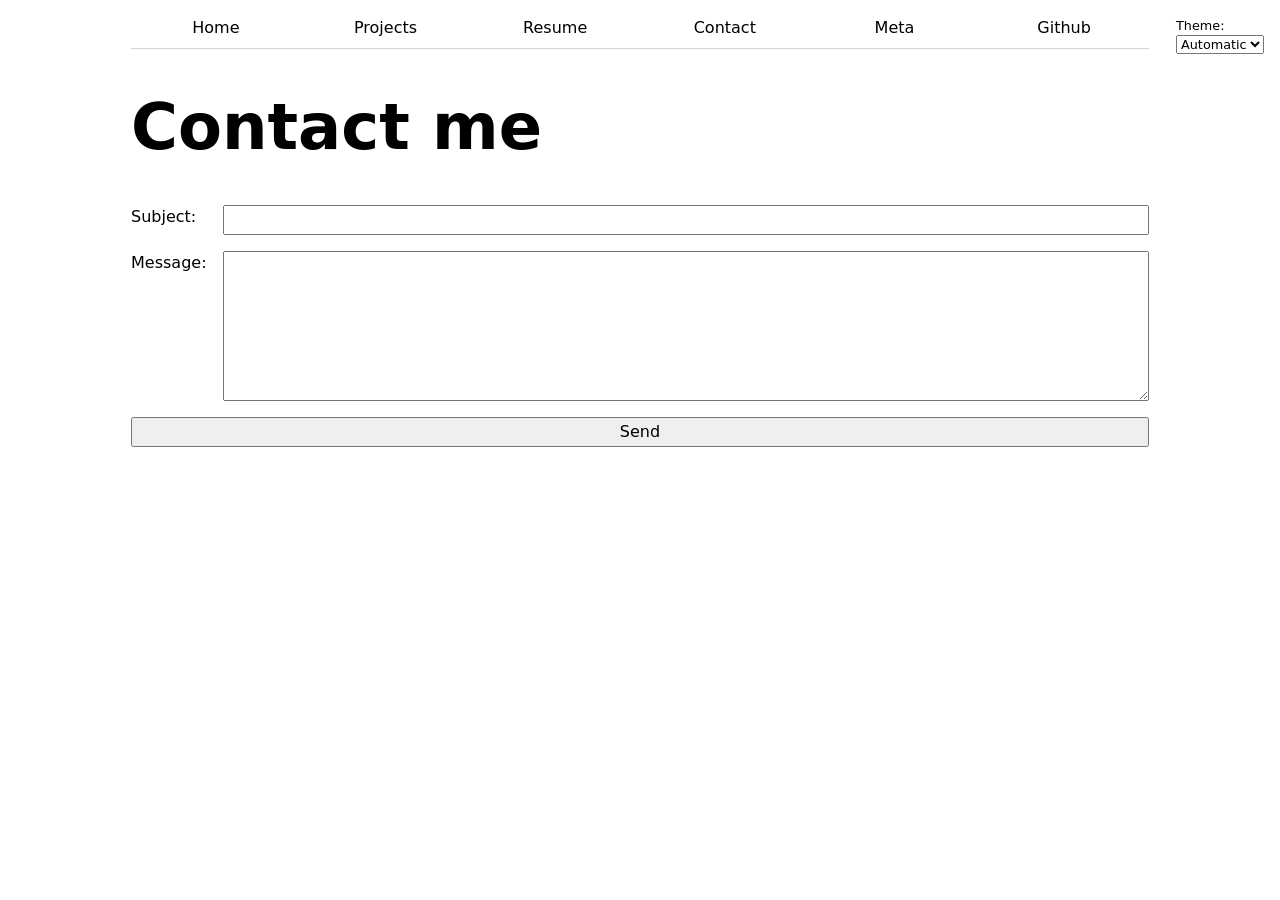
<file: contact/index.html>
<!DOCTYPE html>
<html lang="en">
<head>
    <meta charset="UTF-8">
    <meta name="viewport" content="width=device-width, initial-scale=1.0">
    <link rel="stylesheet" href="../style.css">
    <title>Contact</title>
</head>
<body>
    <h1>Contact me</h1>

    <form action="mailto:d1koo@ucsd.edu">
        <label>
            Subject:
            <input name="subject">
        </label>

        <label>
            Message:
            <textarea name="body" rows="6"></textarea>
        </label>

        <button>Send</button>
    </form>
    
    <script type="module" src="../global.js"></script>
</body>
</html>
</file>
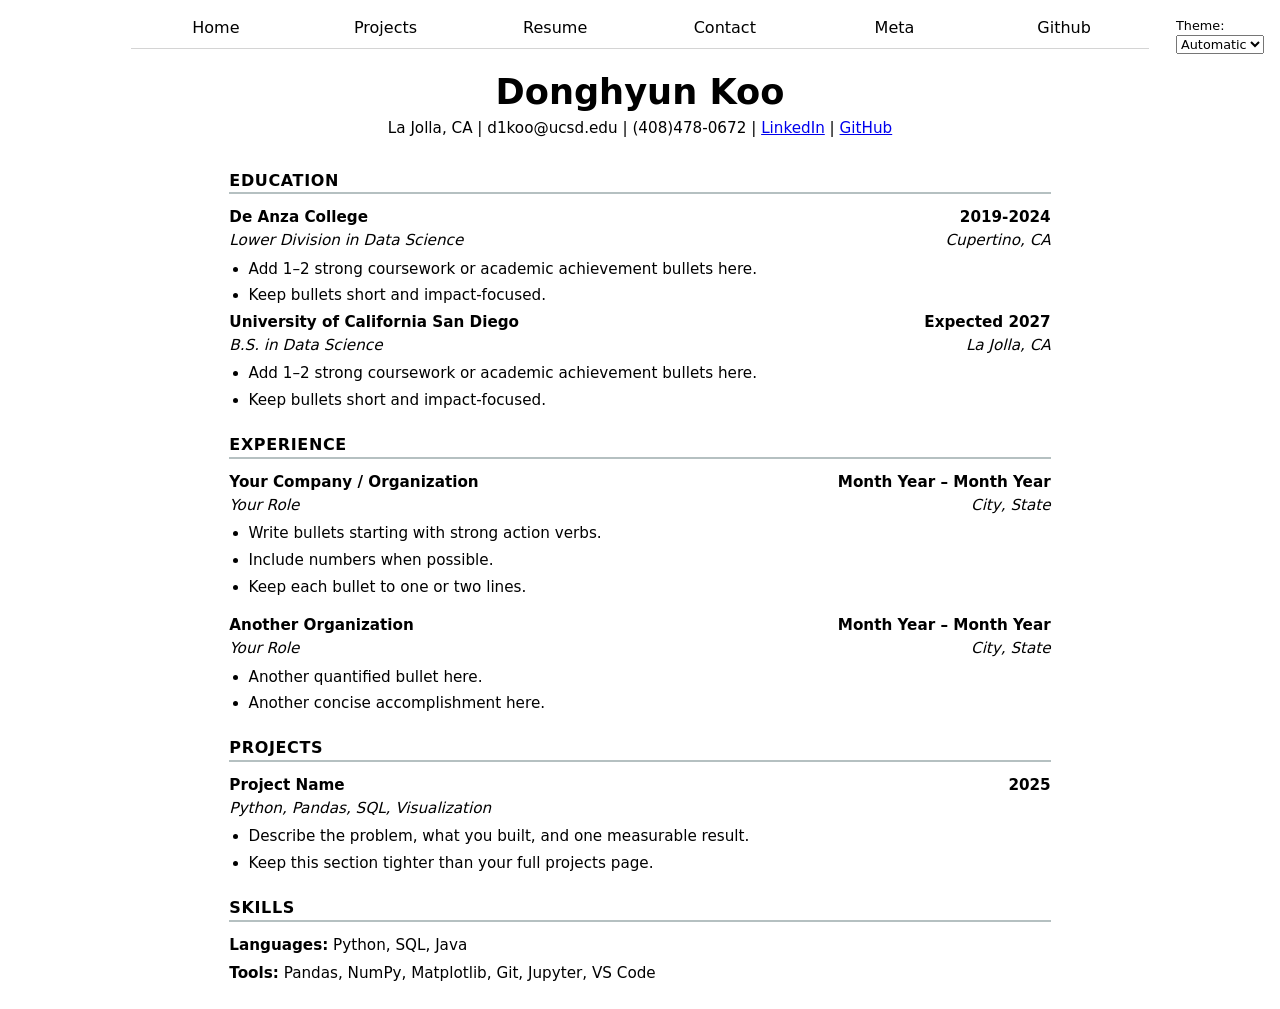
<file: resume/index.html>
<!DOCTYPE html>
<html lang="en">
<head>
    <meta charset="UTF-8">
    <meta name="viewport" content="width=device-width, initial-scale=1.0">
    <link rel="stylesheet" href="../style.css">
    <title>Resume</title>
</head>
<body>
  <main class="resume">
    <header class="resume-header">
      <h1>Donghyun Koo</h1>
      <p>
        La Jolla, CA |
        d1koo@ucsd.edu |
        (408)478-0672 |
        <a href="https://www.linkedin.com/in/dh-koo-684b44330/" target="_blank" rel="noopener noreferrer">LinkedIn</a> |
        <a href="https://github.com/reg0275" target="_blank" rel="noopener noreferrer">GitHub</a>
      </p>
    </header>

    <section>
      <h2>Education</h2>

      <article class="resume-item">
        <div class="resume-topline">
          <strong>De Anza College</strong>
          <span>2019-2024</span>
        </div>
        <div class="resume-subline">
          <span>Lower Division in Data Science</span>
          <span>Cupertino, CA</span>
        </div>
        <ul>
          <li>Add 1–2 strong coursework or academic achievement bullets here.</li>
          <li>Keep bullets short and impact-focused.</li>
        </ul>
        <div class="resume-topline">
          <strong>University of California San Diego</strong>
          <span>Expected 2027</span>
        </div>
        <div class="resume-subline">
          <span>B.S. in Data Science</span>
          <span>La Jolla, CA</span>
        </div>
        <ul>
          <li>Add 1–2 strong coursework or academic achievement bullets here.</li>
          <li>Keep bullets short and impact-focused.</li>
        </ul>
      </article>
    </section>

    <section>
      <h2>Experience</h2>

      <article class="resume-item">
        <div class="resume-topline">
          <strong>Your Company / Organization</strong>
          <span>Month Year – Month Year</span>
        </div>
        <div class="resume-subline">
          <span>Your Role</span>
          <span>City, State</span>
        </div>
        <ul>
          <li>Write bullets starting with strong action verbs.</li>
          <li>Include numbers when possible.</li>
          <li>Keep each bullet to one or two lines.</li>
        </ul>
      </article>

      <article class="resume-item">
        <div class="resume-topline">
          <strong>Another Organization</strong>
          <span>Month Year – Month Year</span>
        </div>
        <div class="resume-subline">
          <span>Your Role</span>
          <span>City, State</span>
        </div>
        <ul>
          <li>Another quantified bullet here.</li>
          <li>Another concise accomplishment here.</li>
        </ul>
      </article>
    </section>

    <section>
      <h2>Projects</h2>

      <article class="resume-item">
        <div class="resume-topline">
          <strong>Project Name</strong>
          <span>2025</span>
        </div>
        <div class="resume-subline">
          <span>Python, Pandas, SQL, Visualization</span>
          <span></span>
        </div>
        <ul>
          <li>Describe the problem, what you built, and one measurable result.</li>
          <li>Keep this section tighter than your full projects page.</li>
        </ul>
      </article>
    </section>

    <section>
      <h2>Skills</h2>
      <p><strong>Languages:</strong> Python, SQL, Java</p>
      <p><strong>Tools:</strong> Pandas, NumPy, Matplotlib, Git, Jupyter, VS Code</p>
    </section>
  </main>
  <script type="module" src="../global.js"></script>
</body>
</html>
</file>
<file: style.css>
:root {
  --color-accent: oklch(65% 50% 0);
}

html {
  accent-color: var(--color-accent);
  color-scheme: light dark;
}

body {
  /* Set line height to 1.5 times the font size
	   and use the OS’s UI font as the website font
	 */
  font: 100%/1.5 system-ui;
  max-width: 100ch;
  margin-inline: max(1em, (100% - 100ch) / 2);
}

nav {
  --border-color: oklch(80% 0 0 / 65%);
  display: flex;
  margin-bottom: 1em;
  border-bottom: 1px solid var(--border-color);
}

nav a {
  flex: 1;
  text-decoration: none;
  color: inherit;
  text-align: center;
  padding: 0.5em;
}

nav a.current {
  border-bottom: 0.4em solid var(--border-color);
  padding-bottom: 0.1em;
}

nav a:hover {
  border-bottom: 0.4em solid var(--color-accent);
  padding-bottom: 0.1em;
  background-color: color-mix(in oklch, var(--color-accent), canvas 85%);
}

input,
textarea,
button,
select {
  font: inherit;
}

form {
  display: grid;
  grid-template-columns: auto 1fr;
  gap: 1em;
}

label {
  display: grid;
  grid-template-columns: subgrid;
  grid-column: 1 / -1;
}

button {
  grid-column: 1 / -1;
}

.projects {
  display: grid;
  grid-template-columns: repeat(auto-fill, minmax(15em, 1fr));
  gap: 1em;
}

.projects article {
  display: grid;
  grid-template-rows: subgrid;
  grid-row: span 3;
  gap: 1em;
}

.projects h2 {
  margin: 0;
}

h1 {
  font-size: 400%;
}

h1, h2, h3, h4, h5, h6 {
  line-height: 1.1;
  text-wrap: balance;
}

.resume {
  max-width: 85ch;
  margin-inline: auto;
  font-size: 0.95rem;
}

.resume-header {
  text-align: center;
  margin-bottom: 2rem;
}

.resume-header h1 {
  font-size: 2.2rem;
  margin-bottom: 0.25rem;
}

.resume-header p {
  margin: 0;
  font-size: 0.95rem;
}

.resume section {
  margin-bottom: 1.5rem;
}

.resume section h2 {
  font-size: 1rem;
  text-transform: uppercase;
  letter-spacing: 0.04em;
  border-bottom: 2px solid oklch(80% 3% 200);
  padding-bottom: 0.2rem;
  margin-bottom: 0.75rem;
}

.resume-item {
  margin-bottom: 1rem;
}

.resume-topline,
.resume-subline {
  display: flex;
  justify-content: space-between;
  align-items: baseline;
  gap: 1rem;
}

.resume-topline {
  font-weight: 600;
}

.resume-subline {
  font-style: italic;
  margin-bottom: 0.35rem;
}

.resume ul {
  margin: 0.35rem 0 0 1.2rem;
  padding: 0;
}

.resume li {
  margin-bottom: 0.25rem;
}

.resume p {
  margin: 0.35rem 0;
}

.color-scheme {
  position: absolute;
  top: 1rem;
  right: 1rem;
  font-size: 80%;
}

#profile-stats dl {
    display: grid;
    grid-template-columns: repeat(4, 1fr);
}

#profile-stats dt {
    grid-row: 1;
    font-size: 0.8rem;
    text-transform: uppercase;
}

#profile-stats dd {
    grid-row: 2;
    margin: 0;
    font-size: 2rem;
}

.project-year {
  font-family: Georgia, serif;
  font-variant-numeric: oldstyle-nums;
  font-style: italic;
  color: grey;
}

#projects-pie-plot {
  max-width: 20em;
  margin-block: 2em;

  overflow: visible;
}

#projects-pie-plot:has(path:hover) path:not(:hover) {
    opacity: 0.5;
}

#projects-pie-plot path {
    transition: 300ms;
    cursor: pointer;
}

.legend {
    display: grid;
    grid-template-columns: repeat(auto-fill, minmax(9em, 1fr));
    gap: 0.5em 1em;

    list-style: none;
    padding: 1em;
    margin-block: 1em 2em;

    border: 1px solid lightgray;

    flex: 1;
}

.legend-item {
    display: flex;
    align-items: center;
    gap: 0.5em;
}

.swatch {
    display: inline-block;
    width: 1em;
    aspect-ratio: 1 / 1;
    background-color: var(--color);
    border-radius: 50%;
}

.container {
    display: flex;
    align-items: center;
    gap: 2em;
}

.selected {
    --color: oklch(60% 45% 0) !important;
}

path.selected {
    fill: var(--color);
}

.searchBar {
    width: 100%;
    box-sizing: border-box;
    padding: 0.5em 1em;
    margin-block: 1em 2em;
    font: inherit;
}

#stats {
    border: 1px solid #ccc;
    padding: 1rem;
    margin-top: 2rem;
}

#stats h2 {
    margin: 0 0 1rem 0;
    font-size: 1rem;
}

.stats {
    display: grid;
    grid-template-columns: repeat(6, 1fr);
    gap: 0.5rem 1rem;
    margin: 0;
}

.stats dt {
    grid-row: 1;
    font-size: 0.7rem;
    text-transform: uppercase;
    color: #666;
    font-weight: bold;
}

.stats dd {
    grid-row: 2;
    margin: 0;
    font-size: 1.8rem;
}

.gridlines line {
    stroke: #ddd;
    stroke-opacity: 0.8;
}

.gridlines .domain {
    display: none;
}

dl.info {
    display: grid;
    grid-template-columns: max-content auto;
    gap: 0.25rem 1rem;
    margin: 0;
    transition-duration: 500ms;
    transition-property: opacity, visibility;
}

dl.info[hidden]:not(:hover, :focus-within) {
    opacity: 0;
    visibility: hidden;
}

dl.info dt {
    color: #666;
    font-weight: bold;
}

dl.info dd {
    margin: 0;
}

.tooltip {
    position: fixed;
    top: 1rem;
    left: 1rem;
    background-color: Canvas;
    color: CanvasText;
    border: 1px solid GrayText;
    border-radius: 0.5rem;
    padding: 0.75rem 1rem;
    box-shadow: 0 4px 12px rgb(0 0 0 / 0.15);
    backdrop-filter: blur(6px);
    z-index: 10;
}

.tooltip a {
    color: LinkText;
}

.tooltip dt {
    color: CanvasText;
    opacity: 0.75;
}

.top-gridline {
    stroke: #999;
    stroke-width: 1.5;
}

circle {
    transition: 200ms;
    transform-origin: center;
    transform-box: fill-box;
}

circle:hover {
    transform: scale(1.5);
}

@keyframes marching-ants {
    to {
        stroke-dashoffset: -8;
    }
}

.selection {
    fill-opacity: 0.1;
    stroke: black;
    stroke-opacity: 0.7;
    stroke-dasharray: 5 3;
    animation: marching-ants 2s linear infinite;
}

#selection-count {
    margin-top: 1rem;
    margin-left: 2rem;
    margin-bottom: 1.5rem;
    font-size: 1rem;
}

circle.selected {
    fill: #ff6b6b;
}

#language-breakdown {
    display: grid;
    grid-template-columns: repeat(auto-fit, minmax(8rem, 10rem));
    justify-content: center;
    gap: 0.5rem 3rem;
    margin-top: 1.5rem;
    border: none;
    padding: 0;
    text-align: center;
}

#language-breakdown dt {
    grid-row: 1;
    font-size: 1.5rem;
    font-weight: bold;
    text-transform: uppercase;
    color: inherit;
}

#language-breakdown dd {
    grid-row: 2;
    margin: 0;
    font-size: 1.75rem;
    line-height: 1.4;
}
</file>
